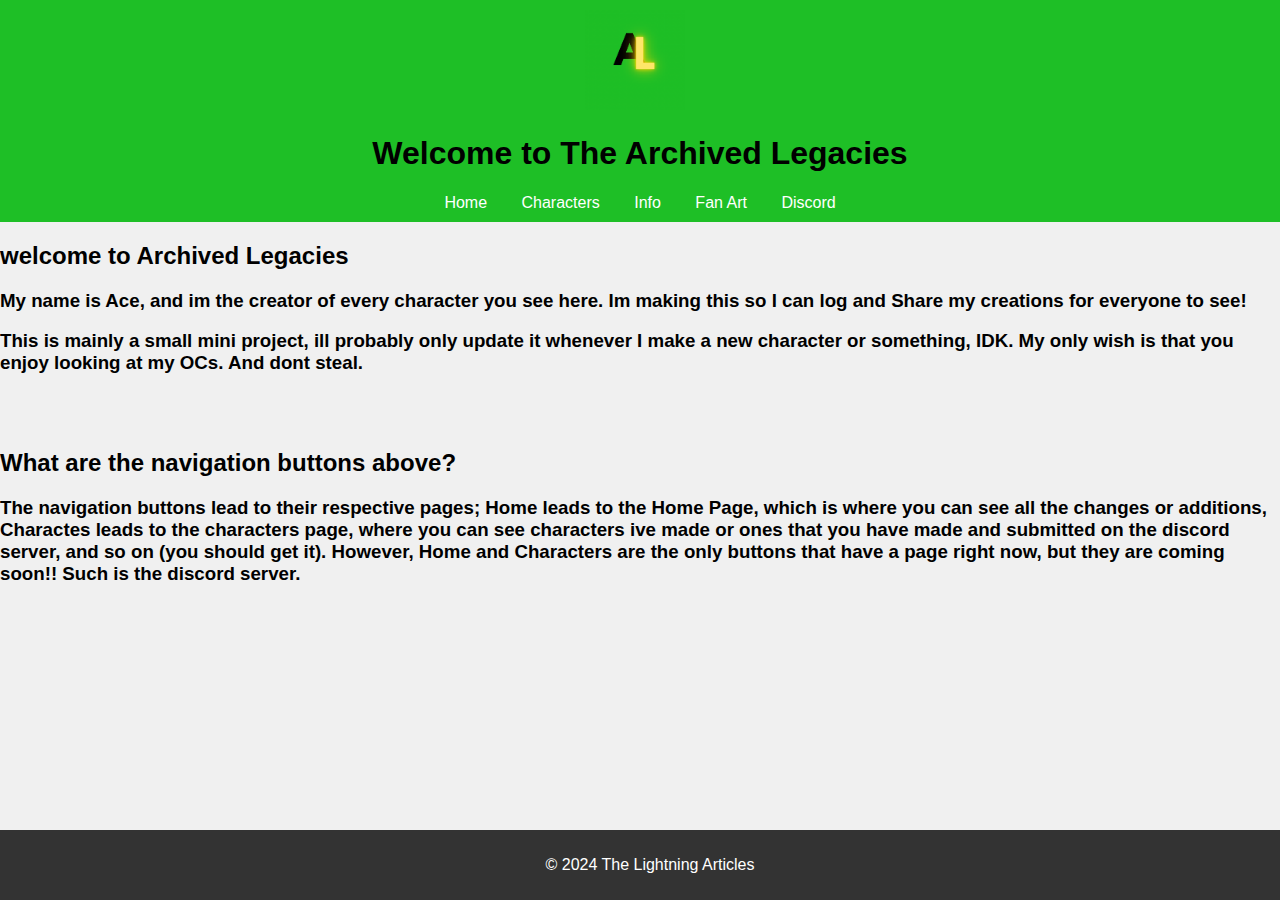
<file: index.html>
<!DOCTYPE html>
<html lang="en">
<head>
    <meta charset="UTF-8">
    <meta name="viewport" content="width=device-width, initial-scale=1.0">
    <title>Fandom Hub</title>
    <link rel="stylesheet" href="styles.css">
</head>
<body>
    <header>
        <div class="header">
            <img src="favicon.png" alt="Header Icon">
            <h1>Welcome to The Archived Legacies</h1>
            </div>
        </div>
        <nav>
            <a href="home.html">Home</a>
            <a href="characters.html">Characters</a>
            <a href="comesoon.html">Info</a>
            <a href="comesoon.html">Fan Art</a>
			<a href="comesoon.html">Discord</a>
        </nav>
    </header>

    <main>
		<h2>welcome to Archived Legacies</h2>
		<h3>My name is Ace, and im the creator of every character you see here. Im making this so I can log and Share my creations for everyone to see!</h3>
  <h3>This is mainly a small mini project, ill probably only update it whenever I make a new character or something, IDK. My only wish is that you enjoy looking at my OCs. And dont steal.</h3>
		<br>
		<br>
		<h2>What are the navigation buttons above?</h2>
		<h3>The navigation buttons lead to their respective pages; Home leads to the Home Page, which is where you can see all the changes or additions, Charactes leads to the characters page, where you can see characters ive made or ones that <strong>you</strong> have made and submitted on the discord server, and so on (you should get it). However, Home and Characters are the only buttons that have a page right now, but they are coming soon!! Such is the discord server.</h3>
    </main>

    <footer>
        <p>© 2024 The Lightning Articles</p>
    </footer>
</body>
</html>
</file>
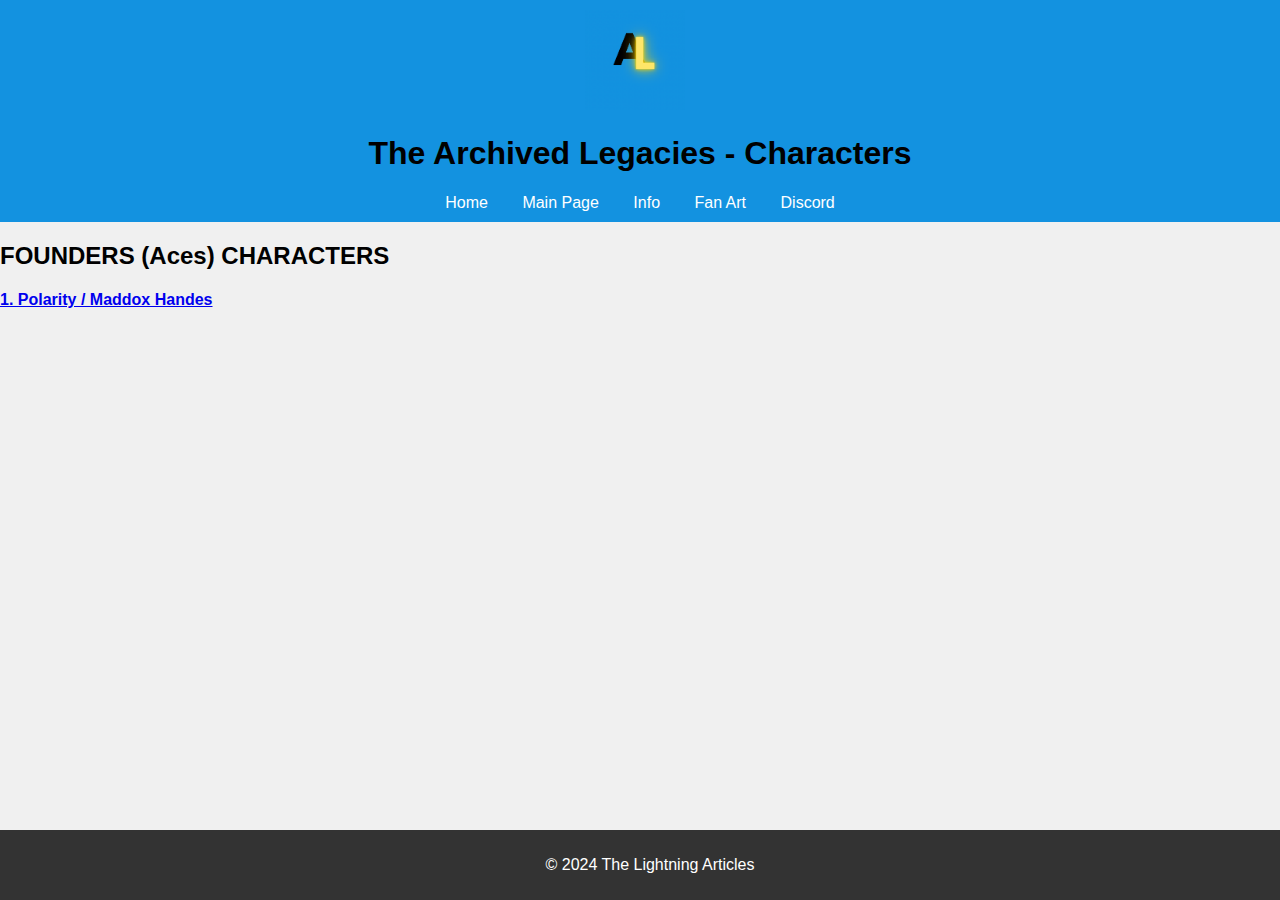
<file: characters.html>
<!DOCTYPE html>
<html lang="en">
<head>
    <meta charset="UTF-8">
    <meta name="viewport" content="width=device-width, initial-scale=1.0">
    <title>Fandom Hub</title>
    <link rel="stylesheet" href="charstyle.css">
</head>
<body>
    <header>
        <div class="header">
            <img src="favicon3.webp" alt="Header Icon">
            <h1>The Archived Legacies - Characters</h1>
            </div>
        </div>
        <nav>
            <a href="home.html">Home</a>
            <a href="index.html">Main Page</a>
            <a href="comesoon.html">Info</a>
            <a href="comesoon.html">Fan Art</a>
			<a href="comesoon.html">Discord</a>
        </nav>
    </header>

    <main>
        <h2>FOUNDERS (Aces) CHARACTERS</h2>
        <h4><a href="railgun.html">1. Polarity / Maddox Handes </a></h4>
	</main>
    <footer>
      <p>© 2024 The Lightning Articles</p>
    </footer>
</body>
</html>
</file>
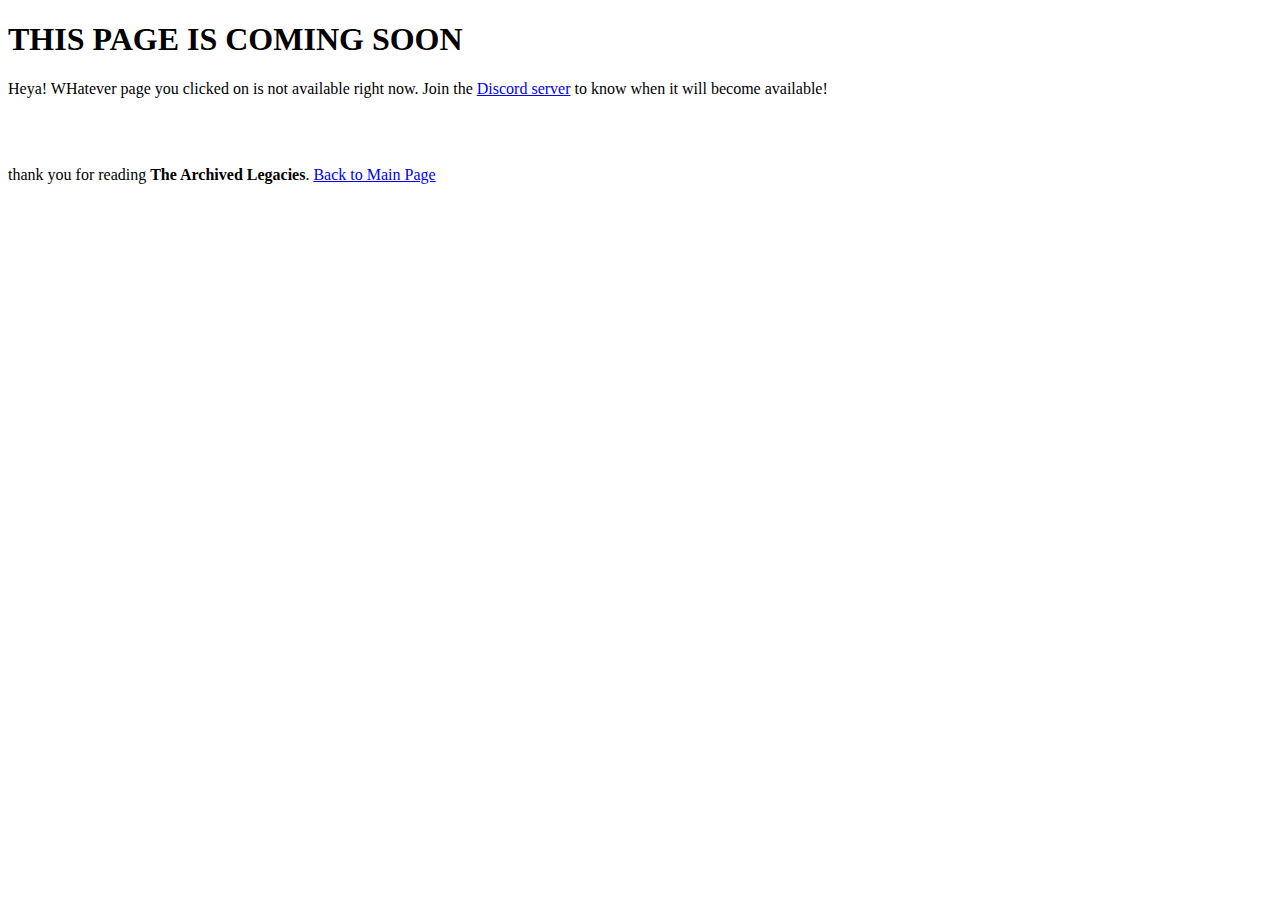
<file: comesoon.html>
<!doctype html>
<html>
<head>
<meta charset="utf-8">
<title>page coming soon</title>
</head>

<body>
	<h1> THIS PAGE IS COMING SOON</h1>
	<p>Heya! WHatever page you clicked on is not available right now. Join the <a href="#">Discord server</a> to know when it will become available!</p>
	<br>
	<br>
	<p>thank you for reading <strong>The Archived Legacies</strong>. <a href="index.html">Back to Main Page</a></p>

</body>
</html>
</file>
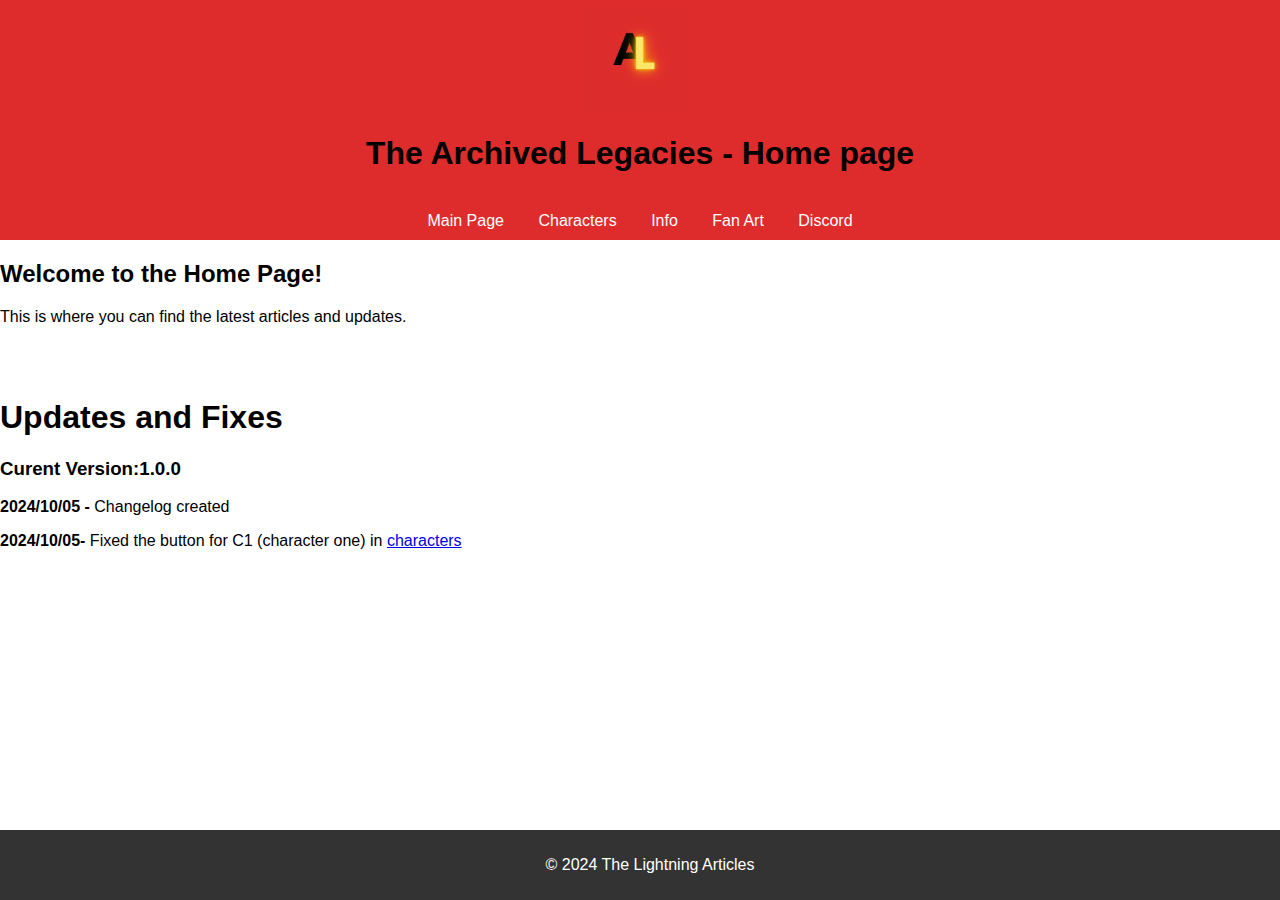
<file: home.html>
<!doctype html>
<html>
<head>
    <meta charset="utf-8">
    <link rel="stylesheet" href="homestyles.css">
	<link rel="icon" href="favicon2.png" type="x-icon">
    <title>Home</title>
</head>

<body>
    <header>
        <div class="header">
			<img src="favicon2.png" alt="Header Icon">
			<h1>The Archived Legacies - Home page</h1><br>
		</div>
        <nav>
            <a href="index.html">Main Page</a>
            <a href="characters.html">Characters</a>
            <a href="comesoon.html">Info</a>
            <a href="comesoon.html">Fan Art</a>
			<a href="comesoon.html">Discord</a>
        </nav>
    </header>

    <main>
        <h2>Welcome to the Home Page!</h2>
        <p>This is where you can find the latest articles and updates.</p>
		<br>
		<br>
		<div class="Changelog">
			<h1>Updates and Fixes</h1>
			<h3><strong>Curent Version:</strong>1.0.0</h3>
			<p><strong>2024/10/05 -</strong> Changelog created</p>
			<p><strong>2024/10/05- </strong> Fixed the button for C1 (character one) in <a href="characters.html">characters</a></p>
		</div>
    </main>

    <footer>
        <p>© 2024 The Lightning Articles</p>
    </footer>
</body>
</html>
</file>
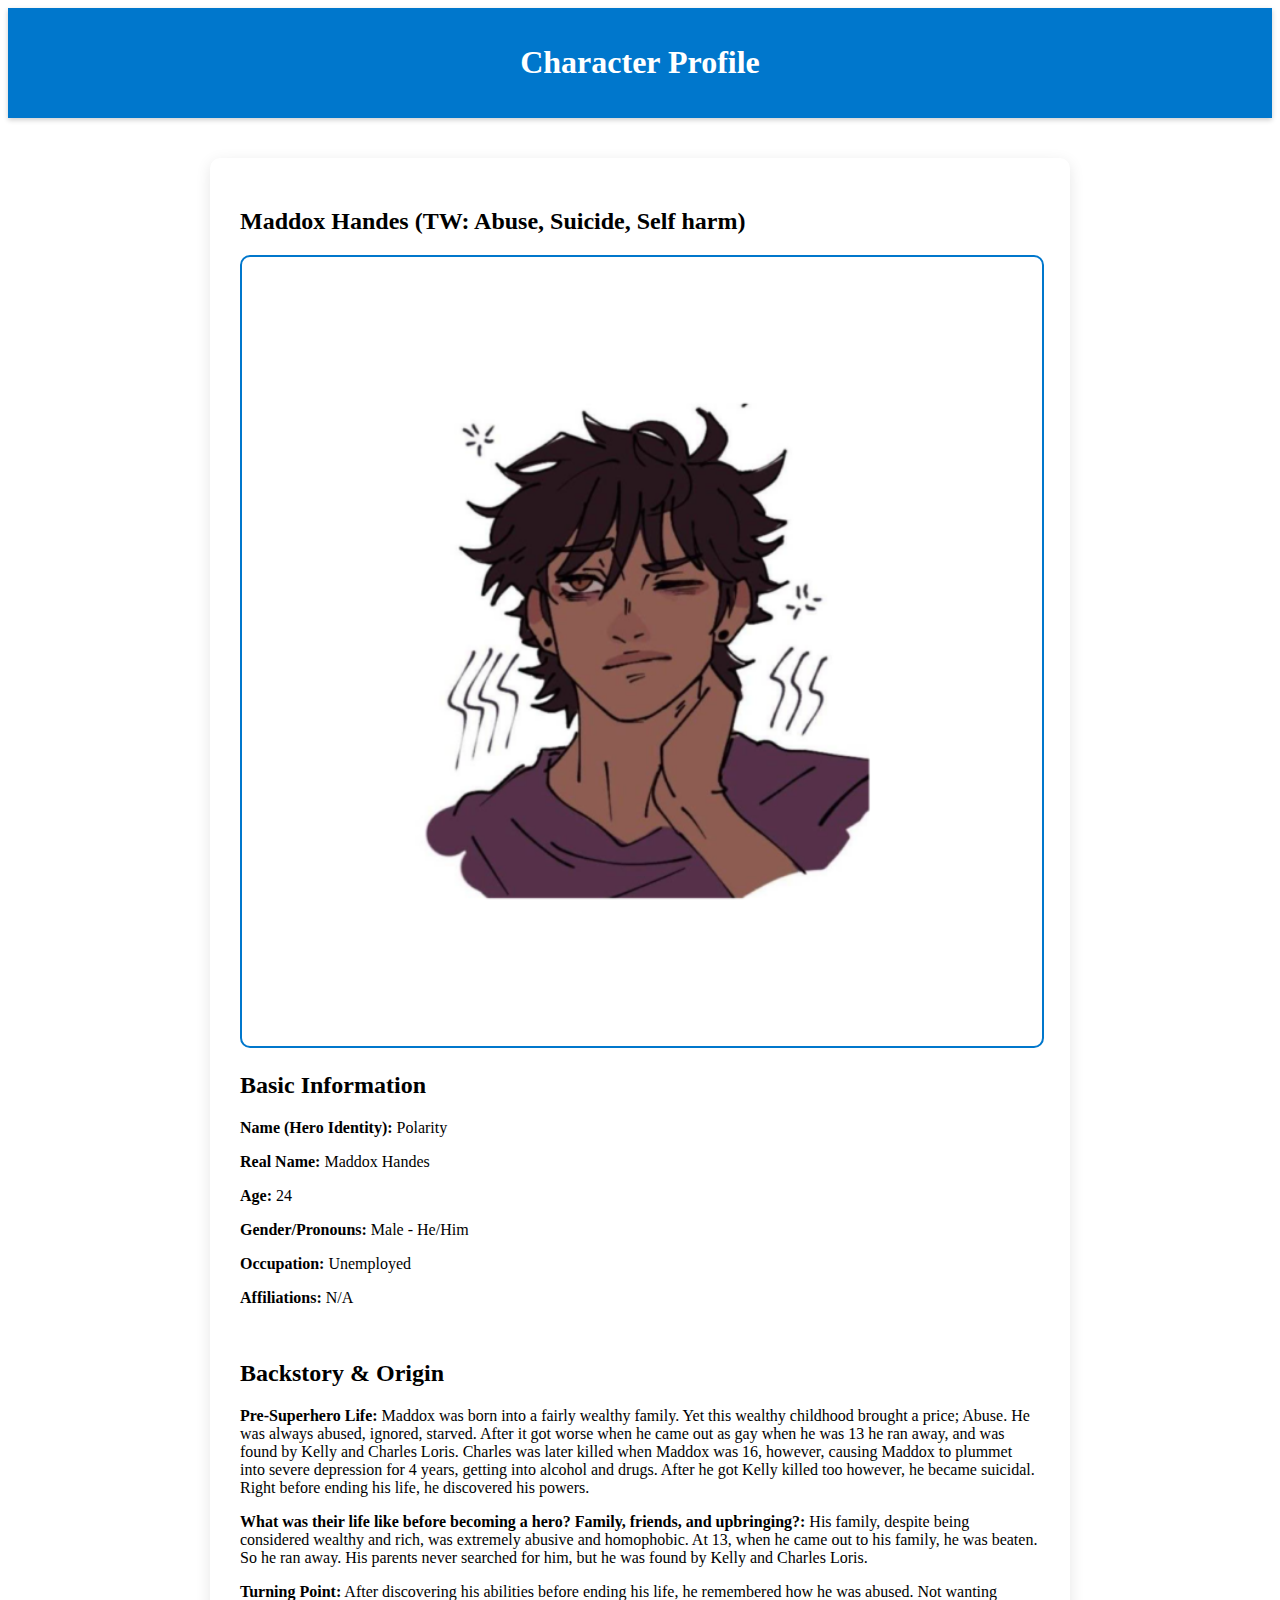
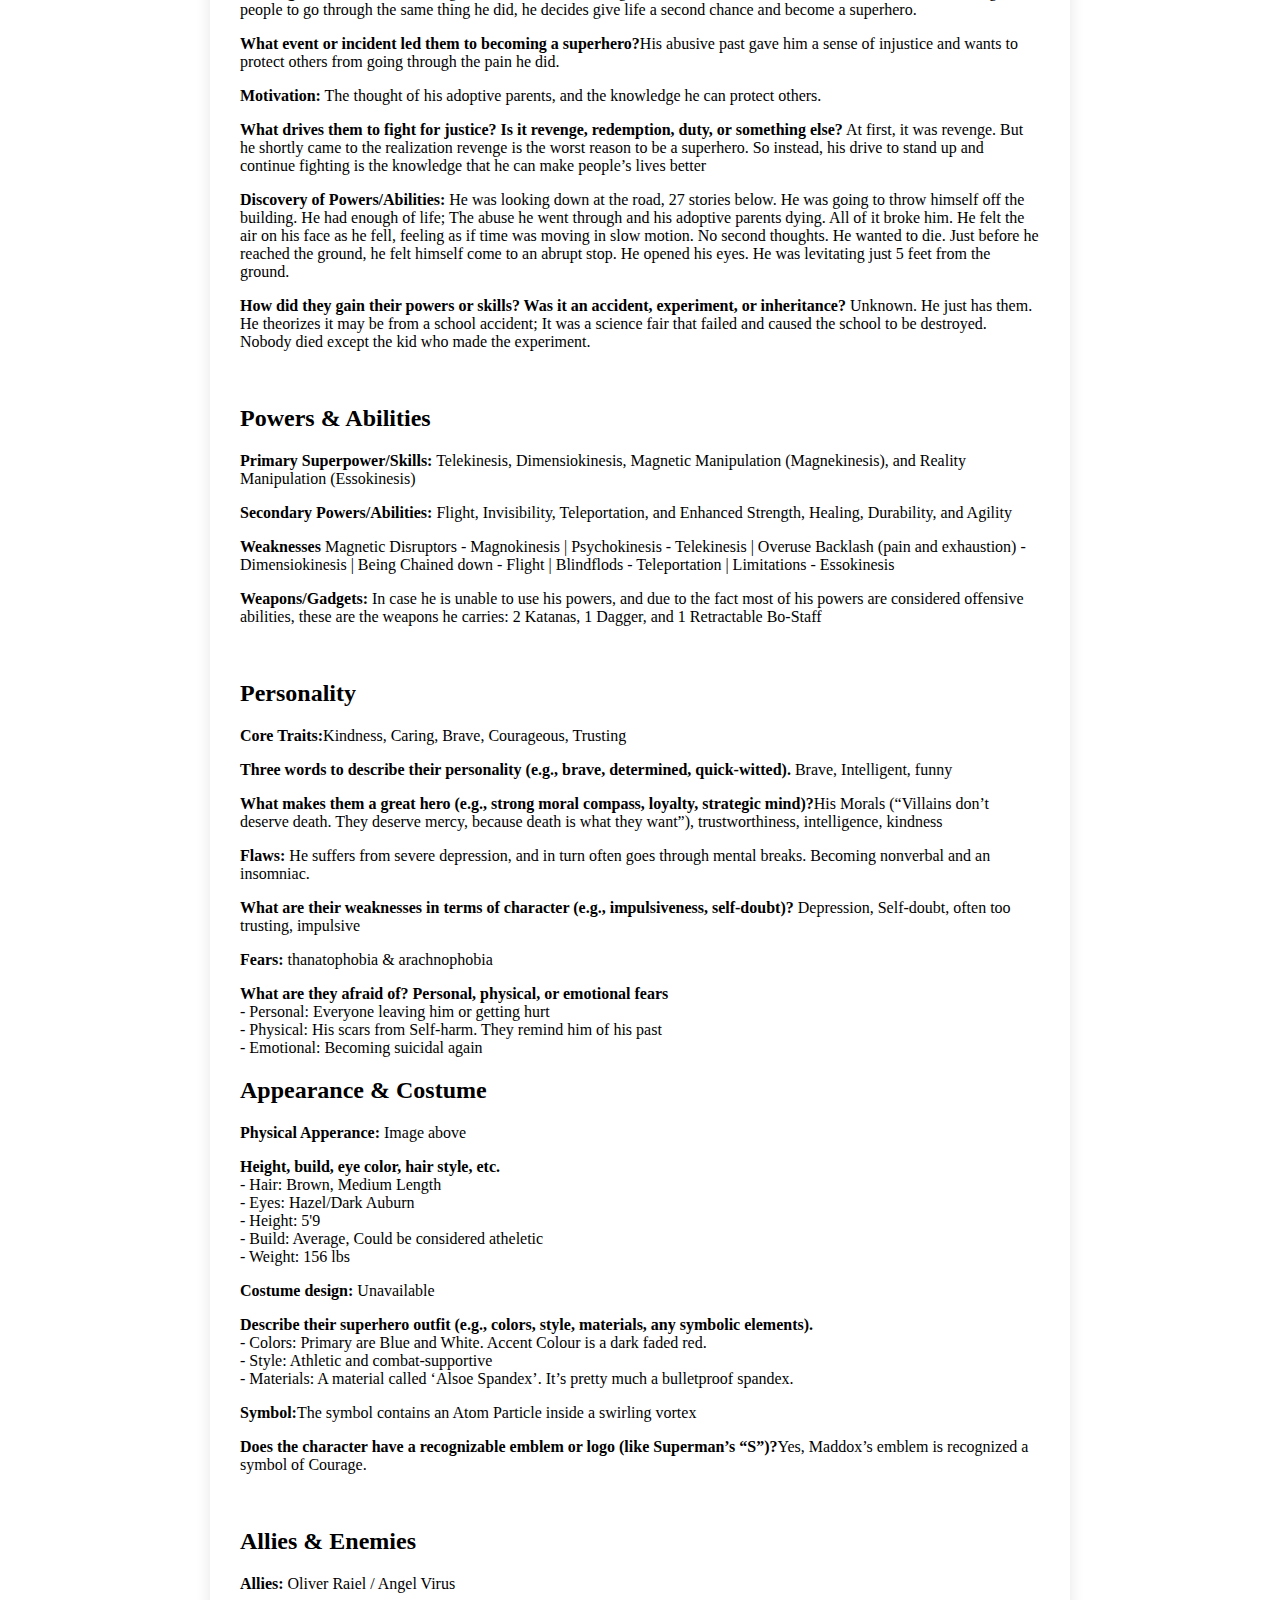
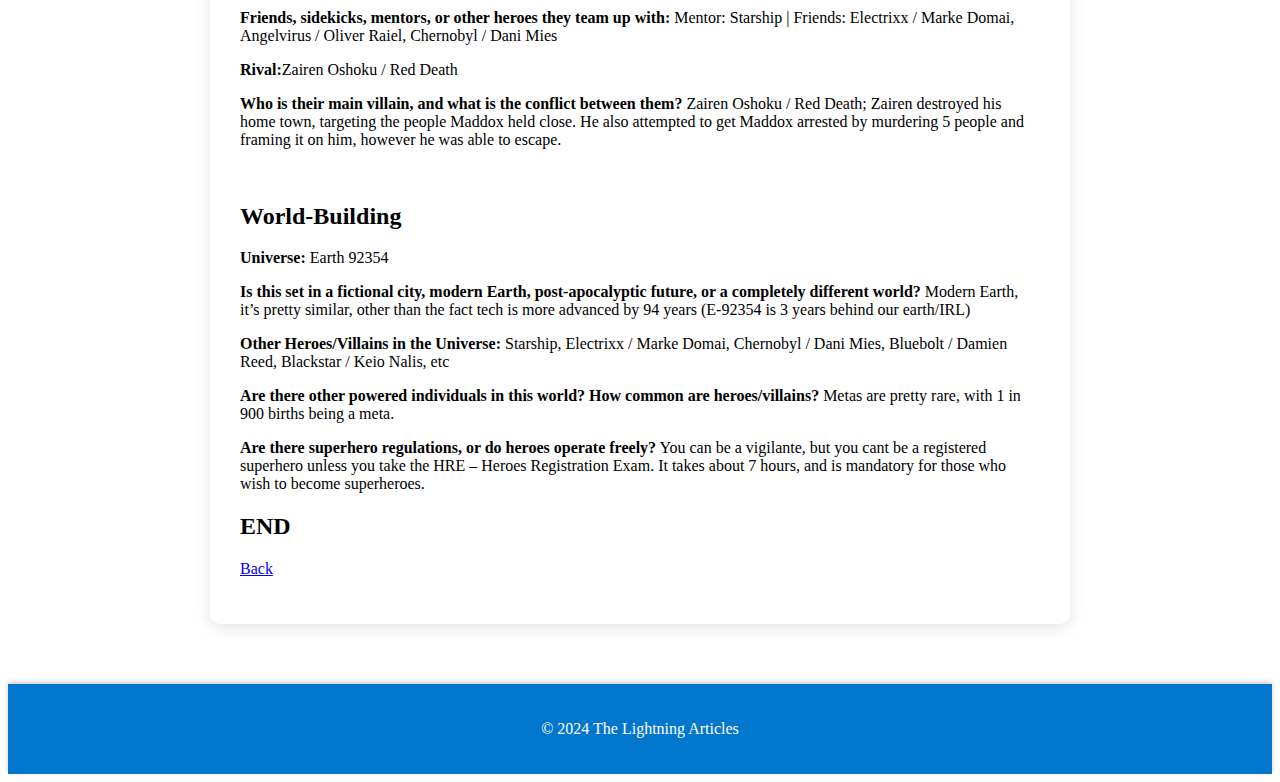
<file: railgun.html>
<!DOCTYPE html>
<html lang="en">
<head>
    <meta charset="UTF-8">
    <meta name="viewport" content="width=device-width, initial-scale=1.0">
    <link rel="stylesheet" href="rgstyles.css">
    <title>Character Profile - Alex Thunder</title>

</head>
<body>
    <header>
        <h1>Character Profile</h1>
    </header>
    <main>
        <section class="character-profile">
            <h2>Maddox Handes (TW: Abuse, Suicide, Self harm)</h2>
            <div class="character-image">
                <img src="char1.jpg" width="50%" height="50">            
			</div>
            <div class="Basic Information">
				<h2>Basic Information</h2>
                <p><strong>Name (Hero Identity):</strong> Polarity</p>
                <p><strong>Real Name:</strong> Maddox Handes</p>
                <p><strong>Age:</strong> 24 </p>
                <p><strong>Gender/Pronouns:</strong> Male - He/Him </p>
                <p><strong>Occupation: </strong> Unemployed</p>
				<p><strong>Affiliations:</strong> N/A </p>
			</div>
			<br>
			<div clas="Backstory & Origin">
				<h2> Backstory & Origin </h2>
                <p><strong>Pre-Superhero Life:</strong> Maddox was born into a fairly wealthy family. Yet this wealthy childhood brought a price; Abuse. He was always abused, ignored, starved. After it got worse when he came out as gay when he was 13 he ran away, and was found by Kelly and Charles Loris.
Charles was later killed when Maddox was 16, however, causing Maddox to plummet into severe depression for 4 years, getting into alcohol and drugs. After he got Kelly killed too however, he became suicidal. Right before ending his life, he discovered his powers.
</p>
                <p><strong> What was their life like before becoming a hero? Family, friends, and upbringing?:</strong> His family, despite being considered wealthy and rich, was extremely abusive and homophobic. At 13, when he came out to his family, he was beaten. So he ran away. His parents never searched for him, but he was found by Kelly and Charles Loris.</p>
                <p><strong>Turning Point:</strong> After discovering his abilities before ending his life, he remembered how he was abused. Not wanting people to go through the same thing he did, he decides give life a second chance and become a superhero.</p>
				<p><strong>What event or incident led them to becoming a superhero?</strong>His abusive past gave him a sense of injustice and wants to protect others from going through the pain he did.</p>
				<p><strong>Motivation:</strong> The thought of his adoptive parents, and the knowledge he can protect others. </p>
				<p><strong>What drives them to fight for justice? Is it revenge, redemption, duty, or something else?</strong> At first, it was revenge. But he shortly came to the realization revenge is the worst reason to be a superhero. So instead, his drive to stand up and continue fighting is the knowledge that he can make people’s lives better</p>
				<p><strong>Discovery of Powers/Abilities:</strong> He was looking down at the road, 27 stories below. He was going to throw himself off the building. He had enough of life; The abuse he went through and his adoptive parents dying. All of it broke him. He felt the air on his face as he fell, feeling as if time was moving in slow motion. No second thoughts. He wanted to die. Just before he reached the ground, he felt himself come to an abrupt stop. He opened his eyes. He was levitating just 5 feet from the ground. </p>
				<p><strong>How did they gain their powers or skills? Was it an accident, experiment, or inheritance?</strong> Unknown. He just has them. He theorizes it may be from a school accident; It was a science fair that failed and caused the school to be destroyed. Nobody died except the kid who made the experiment.</p>
			  <br>
			</div>
				<div class="Powers & Abilities">
					<h2>Powers & Abilities</h2>
					<p><strong>Primary Superpower/Skills:</strong> Telekinesis, Dimensiokinesis, Magnetic Manipulation (Magnekinesis), and Reality Manipulation (Essokinesis)</p>
					<p><strong>Secondary Powers/Abilities:</strong> Flight, Invisibility, Teleportation, and Enhanced Strength, Healing, Durability, and Agility</p>
					<p><strong>Weaknesses</strong> Magnetic Disruptors - Magnokinesis | Psychokinesis - Telekinesis | Overuse Backlash (pain and exhaustion) - Dimensiokinesis | Being Chained down - Flight | Blindflods - Teleportation | Limitations - Essokinesis</p>
					<p><strong>Weapons/Gadgets:</strong> In case he is unable to use his powers, and due to the fact most of his powers are considered offensive abilities, these are the weapons he carries: 2 Katanas, 1 Dagger, and 1 Retractable Bo-Staff</p>
					<br>
			</div>
					<div class="Personality">
						<h2> Personality </h2>
						<p><strong> Core Traits:</strong>Kindness, Caring, Brave, Courageous, Trusting</p>
						<p><strong> Three words to describe their personality (e.g., brave, determined, quick-witted).</strong> Brave, Intelligent, funny</p>
						<p><strong> What makes them a great hero (e.g., strong moral compass, loyalty, strategic mind)?</strong>His Morals (“Villains don’t deserve death. They deserve mercy, because death is what they want”), trustworthiness, intelligence, kindness</p>
						<p><strong> Flaws:</strong> He suffers from severe depression, and in turn often goes through mental breaks. Becoming nonverbal and an insomniac.</p>
						<p><strong> What are their weaknesses in terms of character (e.g., impulsiveness, self-doubt)?</strong> Depression, Self-doubt, often too trusting, impulsive</p>
						<p><strong>Fears:</strong> thanatophobia & arachnophobia </p>
						<p>
							<strong>What are they afraid of? Personal, physical, or emotional fears </strong><br>- Personal: Everyone leaving him or getting hurt <br> - Physical: His scars from Self-harm. They remind him of his past <br> - Emotional: Becoming suicidal again
						</p>
					</div>
						<div class="Appearance and Costume">
							<h2> Appearance & Costume </h2>
							<p><strong>Physical Apperance:</strong> Image above </p>
							<p>
								<strong>Height, build, eye color, hair style, etc.</strong>
								<br> - Hair: Brown, Medium Length
								<br> - Eyes: Hazel/Dark Auburn
								<br> - Height: 5'9
								<br> - Build: Average, Could be considered atheletic
								<br> - Weight: 156 lbs
							</p>
							<p><strong>Costume design:</strong> Unavailable </p>
							<p>
								<strong>Describe their superhero outfit (e.g., colors, style, materials, any symbolic elements). </strong>
								<br> - Colors: Primary are Blue and White. Accent Colour is a dark faded red.
								<br> - Style: Athletic and combat-supportive
								<br> - Materials: A material called ‘Alsoe Spandex’. It’s pretty much a bulletproof spandex.
							</p>
							<p><strong>Symbol:</strong>The symbol contains an Atom Particle inside a swirling vortex</p>
							<p><Strong>Does the character have a recognizable emblem or logo (like Superman’s “S”)?</Strong>Yes, Maddox’s emblem is recognized a symbol of Courage.</p>
							<br>
			</div>
							<div class="Allies & Enemies">
								<h2>Allies & Enemies</h2>
								<p><strong>Allies:</strong> Oliver Raiel / Angel Virus</p>
								<p><strong>Friends, sidekicks, mentors, or other heroes they team up with:</strong> Mentor: Starship | Friends: Electrixx / Marke Domai, Angelvirus / Oliver Raiel, Chernobyl / Dani Mies </p>
								<p><strong>Rival:</strong>Zairen Oshoku / Red Death</p>
								<p><strong>Who is their main villain, and what is the conflict between them?</strong> Zairen Oshoku / Red Death; Zairen destroyed his home town, targeting the people Maddox held close. He also attempted to get Maddox arrested by murdering 5 people and framing it on him, however he was able to escape.</p>
							</div>
							<br>
			<div class="World Building">
				<h2>World-Building</h2>
				<p><strong>Universe:</strong> Earth 92354</p>
				<p><strong>Is this set in a fictional city, modern Earth, post-apocalyptic future, or a completely different world?</strong> Modern Earth, it’s pretty similar, other than the fact tech is more advanced by 94 years (E-92354 is 3 years behind our earth/IRL)</p>
				<p><strong>Other Heroes/Villains in the Universe:</strong> Starship, Electrixx / Marke Domai, Chernobyl / Dani Mies, Bluebolt / Damien Reed, Blackstar / Keio Nalis, etc </p>
<p><strong>Are there other powered individuals in this world? How common are heroes/villains?</strong>
Metas are pretty rare, with 1 in 900 births being a meta.</p>
<p><strong>Are there superhero regulations, or do heroes operate freely?</strong> You can be a vigilante, but you cant be a registered superhero unless you take the HRE – Heroes Registration Exam. It takes about 7 hours, and is mandatory for those who wish to become superheroes.</p>						
						<h2> END </h2>
						</div>
					</div> 
				</div>
				<a href="characters.html"><p>Back</p></a>
			</div>
        </section>
    </main>
    <footer>
        <p>&copy; 2024 The Lightning Articles</p>
    </footer>
</body>
</html>
</file>
<file: styles.css>
body {
    font-family: Roboto, sans-serif;
    background-color: #f0f0f0;
    margin: 0;
}

header {
    background-color: #4CAF50;
    padding: 10px;
    text-align: center;
    position: relative; /* Needed for dropdown positioning */
}

header {
    background-color: #1EBF26;
    padding: 10px;
    text-align: center;
}

nav a {
    margin: 0 15px;
    text-decoration: none;
    color: white;
}

footer {
    background-color: #333;
    color: white;
    text-align: center;
    padding: 10px;
    position: fixed;
    bottom: 0;
    width: 100%;
}

.header img {
    width: 100px; /* Adjust width as needed */
    height: auto; /* Maintain aspect ratio */
    margin-right: 10px; /* Space between icon and text */
</file>
<file: charstyle.css>
body {
    font-family: Roboto, sans-serif;
    background-color: #f0f0f0;
    margin: 0;
}

header {
    background-color: #1392E0;
    padding: 10px;
    text-align: center;
    position: relative; /* Needed for dropdown positioning */
}

header {
    background-color: #1392E0;
    padding: 10px;
    text-align: center;
}

nav a {
    margin: 0 15px;
    text-decoration: none;
    color: white;
}

footer {
    background-color: #333;
    color: white;
    text-align: center;
    padding: 10px;
    position: fixed;
    bottom: 0;
    width: 100%;
}

.header img {
    width: 100px; /* Adjust width as needed */
    height: auto; /* Maintain aspect ratio */
    margin-right: 10px; /* Space between icon and text */
}
</file>
<file: homestyles.css>
body {
    font-family: Roboto, sans-serif;
    background-color: #FFFFFF;
    margin: 0;
}

header {
    background-color: #DE2C2C;
    padding: 10px;
    text-align: center;
}

nav a {
    margin: 0 15px;
    text-decoration: none;
    color: white;
}

footer {
    background-color: #333;
    color: white;
    text-align: center;
    padding: 10px;
    position: fixed;
    bottom: 0;
    width: 100%;
}

.header img {
    width: 100px; /* Adjust width as needed */
    height: auto; /* Maintain aspect ratio */
    margin-right: 10px; /* Space between icon and text */
}
</file>
<file: rgstyles.css>
character-imagecharacter-imagecharacter-imagecharacter-imagecharacter-imagecharacter-imagecharacter-imagecharacter-imagebody {
    font-family: 'Helvetica Neue', Arial, sans-serif; /* Changed font for a cleaner look */
    margin: 0;
    padding: 0;
    background-color: #f4f4f4; /* Light background for contrast */
    color: #333; /* Darker text color for better readability */
}

header {
    background-color: #0077cc; /* Bright header background */
    color: white;
    padding: 15px 0; /* Increased padding for better spacing */
    text-align: center;
    box-shadow: 0 2px 5px rgba(0, 0, 0, 0.2); /* Added shadow for depth */
}

main {
    padding: 20px;
    display: flex; /* Use flexbox for layout */
    justify-content: center; /* Center the profile section */
}

.character-profile {
    background-color: white;
    border-radius: 10px; /* Slightly increased border radius for a softer look */
    box-shadow: 0 4px 15px rgba(0, 0, 0, 0.1); /* More pronounced shadow */
    padding: 30px; /* Increased padding for a more spacious feel */
    max-width: 800px;
    margin: 20px; /* Added margin for spacing around the profile */
    transition: transform 0.2s; /* Smooth hover effect */
}

.character-profile:hover {
    transform: translateY(-5px); /* Subtle lift effect on hover */
}

.character-image img {
    width: 100%;
    height: auto;
    border-radius: 10px; /* Rounded corners for the image */
    border: 2px solid #0077cc; /* Border around the image for emphasis */
}

.character-details {
    margin-top: 20px;
}

.character-details p {
    line-height: 1.8; /* Increased line height for better readability */
    margin: 10px 0; /* Space between paragraphs */
    font-size: 16px; /* Slightly larger font size */
}

.character-details strong {
    color: #0077cc; /* Highlighting the labels with the theme color */
}

footer {
    text-align: center;
    padding: 20px 0;
    background-color: #0077cc; /* Consistent footer background */
    color: white;
    position: relative;
    bottom: 0;
    width: 100%;
    box-shadow: 0 -2px 5px rgba(0, 0, 0, 0.2); /* Shadow for separation */
    margin-top: 20px; /* Added margin above footer */
}
</file>
